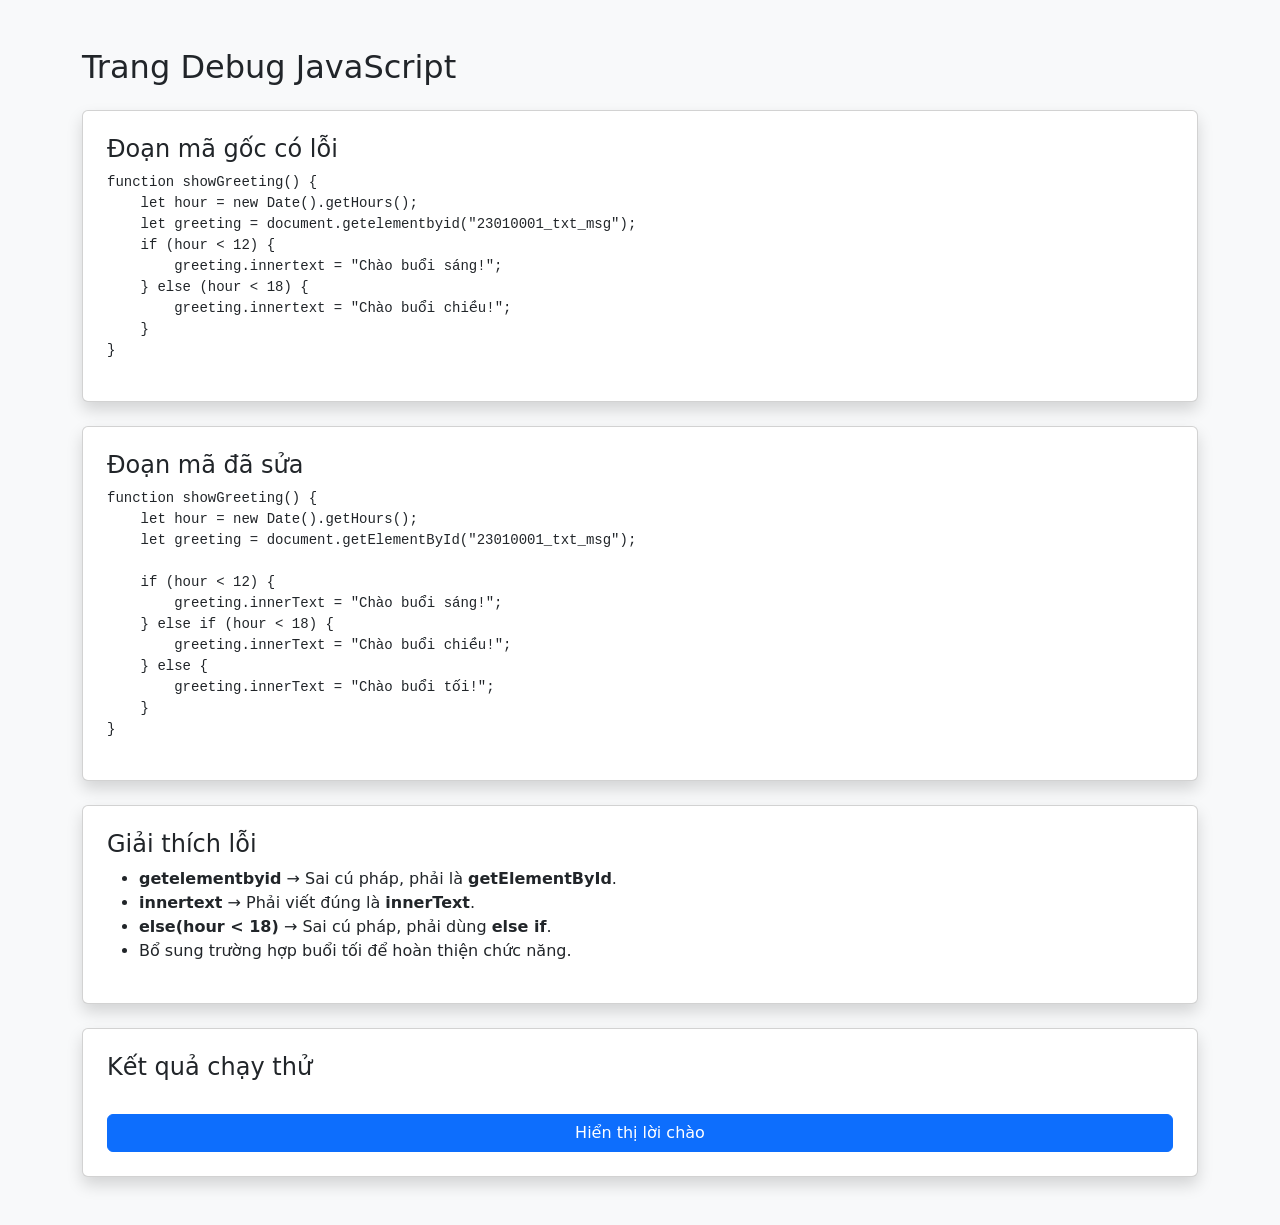
<file: debug.html>
<!DOCTYPE html>
<html lang="vi">
<head>
  <meta charset="UTF-8">
  <meta name="viewport" content="width=device-width, initial-scale=1">
  <title>Debug JavaScript</title>
  <link href="https://cdn.jsdelivr.net/npm/bootstrap@5.3.3/dist/css/bootstrap.min.css" rel="stylesheet">
</head>
<body class="bg-light">

<div class="container py-5">
  <h2 class="mb-4">Trang Debug JavaScript</h2>

  <div class="card p-4 shadow mb-4">
    <h4>Đoạn mã gốc có lỗi</h4>
<pre>
function showGreeting() {
    let hour = new Date().getHours();
    let greeting = document.getelementbyid("23010001_txt_msg");
    if (hour &lt; 12) {
        greeting.innertext = "Chào buổi sáng!";
    } else (hour &lt; 18) {
        greeting.innertext = "Chào buổi chiều!";
    }
}
</pre>
  </div>

  <div class="card p-4 shadow mb-4">
    <h4>Đoạn mã đã sửa</h4>
<pre>
function showGreeting() {
    let hour = new Date().getHours();
    let greeting = document.getElementById("23010001_txt_msg");

    if (hour &lt; 12) {
        greeting.innerText = "Chào buổi sáng!";
    } else if (hour &lt; 18) {
        greeting.innerText = "Chào buổi chiều!";
    } else {
        greeting.innerText = "Chào buổi tối!";
    }
}
</pre>
  </div>

  <div class="card p-4 shadow mb-4">
    <h4>Giải thích lỗi</h4>
    <ul>
      <li><b>getelementbyid</b> → Sai cú pháp, phải là <b>getElementById</b>.</li>
      <li><b>innertext</b> → Phải viết đúng là <b>innerText</b>.</li>
      <li><b>else(hour &lt; 18)</b> → Sai cú pháp, phải dùng <b>else if</b>.</li>
      <li>Bổ sung trường hợp buổi tối để hoàn thiện chức năng.</li>
    </ul>
  </div>

  <div class="card p-4 shadow">
    <h4>Kết quả chạy thử</h4>
    <h3 id="23010001_txt_msg" class="text-primary"></h3>
    <button class="btn btn-primary mt-3" onclick="showGreeting()">Hiển thị lời chào</button>
  </div>
</div>

<script>
function showGreeting() {
    let hour = new Date().getHours();
    let greeting = document.getElementById("23010001_txt_msg");

    if (hour < 12) {
        greeting.innerText = "Chào buổi sáng!";
    } else if (hour < 18) {
        greeting.innerText = "Chào buổi chiều!";
    } else {
        greeting.innerText = "Chào buổi tối!";
    }
}
</script>

</body>
</html>
</file>
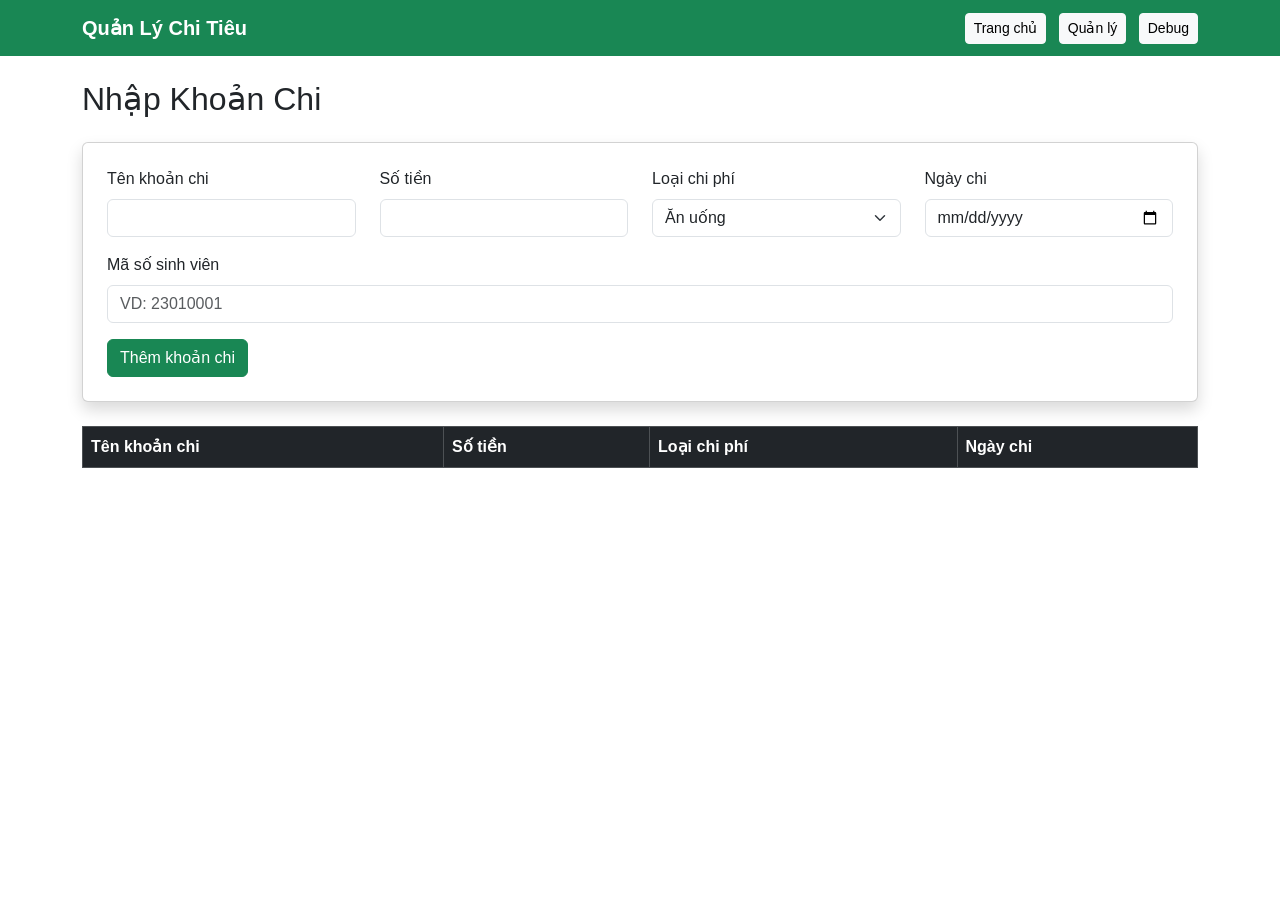
<file: quanly.html>
<!DOCTYPE html>
<html lang="vi">
<head>
  <meta charset="UTF-8">
  <meta name="viewport" content="width=device-width, initial-scale=1">
  <title>Quản Lý Chi Tiêu</title>
  <link href="https://cdn.jsdelivr.net/npm/bootstrap@5.3.3/dist/css/bootstrap.min.css" rel="stylesheet">
  <link rel="stylesheet" href="style.css">
</head>
<body>

<nav class="navbar navbar-expand-lg navbar-dark bg-success">
  <div class="container">
    <a class="navbar-brand fw-bold" href="#">Quản Lý Chi Tiêu</a>
    <div>
      <a class="btn btn-light btn-sm me-2" href="index.html">Trang chủ</a>
      <a class="btn btn-light btn-sm me-2" href="quanly.html">Quản lý</a>
      <a class="btn btn-light btn-sm" href="debug.html">Debug</a>
    </div>
  </div>
</nav>

<div class="container mt-4">
  <h2 class="mb-4">Nhập Khoản Chi</h2>

  <div class="card shadow p-4">
    <form id="expenseForm">
      <div class="row">
        <div class="col-md-3 mb-3">
          <label class="form-label">Tên khoản chi</label>
          <input type="text" class="form-control" id="tenChi" required>
        </div>

        <div class="col-md-3 mb-3">
          <label class="form-label">Số tiền</label>
          <input type="number" class="form-control" id="soTien" required>
        </div>

        <div class="col-md-3 mb-3">
          <label class="form-label">Loại chi phí</label>
          <select class="form-select" id="loaiChi">
            <option>Ăn uống</option>
            <option>Học tập</option>
            <option>Di chuyển</option>
            <option>Giải trí</option>
          </select>
        </div>

        <div class="col-md-3 mb-3">
          <label class="form-label">Ngày chi</label>
          <input type="date" class="form-control" id="ngayChi" required>
        </div>
      </div>

      <div class="mb-3">
        <label class="form-label">Mã số sinh viên</label>
        <input type="text" class="form-control" id="mssv" placeholder="VD: 23010001" required>
      </div>

      <button type="submit" class="btn btn-success">Thêm khoản chi</button>
    </form>
  </div>

  <div class="alert alert-warning mt-3 d-none" id="canhBao">
    Cần cân đối chi tiêu! Tổng chi đã vượt quá 1.500.000 VNĐ.
  </div>

  <div class="table-responsive mt-4">
    <table class="table table-bordered table-striped">
      <thead class="table-dark">
        <tr>
          <th>Tên khoản chi</th>
          <th>Số tiền</th>
          <th>Loại chi phí</th>
          <th>Ngày chi</th>
        </tr>
      </thead>
      <tbody id="expenseTable"></tbody>
    </table>
  </div>
</div>

<script>
let tongChi = 0;

document.getElementById("expenseForm").addEventListener("submit", function(e){
  e.preventDefault();

  const tenChi = document.getElementById("tenChi").value;
  const soTien = parseInt(document.getElementById("soTien").value);
  const loaiChi = document.getElementById("loaiChi").value;
  const ngayChi = document.getElementById("ngayChi").value;
  const mssv = document.getElementById("mssv").value;

  const row = `
    <tr>
      <td>${tenChi}</td>
      <td>${soTien.toLocaleString()} VNĐ</td>
      <td>${loaiChi}</td>
      <td>${ngayChi}</td>
    </tr>
  `;

  const table = document.getElementById("expenseTable");

  // MSSV kết thúc bằng số lẻ -> chèn đầu bảng
  // MSSV kết thúc bằng số chẵn -> chèn cuối bảng
  const lastDigit = parseInt(mssv[mssv.length - 1]);

  if(lastDigit % 2 !== 0){
    table.insertAdjacentHTML("afterbegin", row);
  } else {
    table.insertAdjacentHTML("beforeend", row);
  }

  tongChi += soTien;

  if(tongChi > 1500000){
    document.getElementById("canhBao").classList.remove("d-none");
  }

  document.getElementById("expenseForm").reset();
});
</script>

</body>
</html>
</file>
<file: style.css>
body{
    font-family: Arial, sans-serif;
}

.carousel-img{
    height: 500px;
    object-fit: cover;
}

footer{
    margin-top: 50px;
}
</file>
